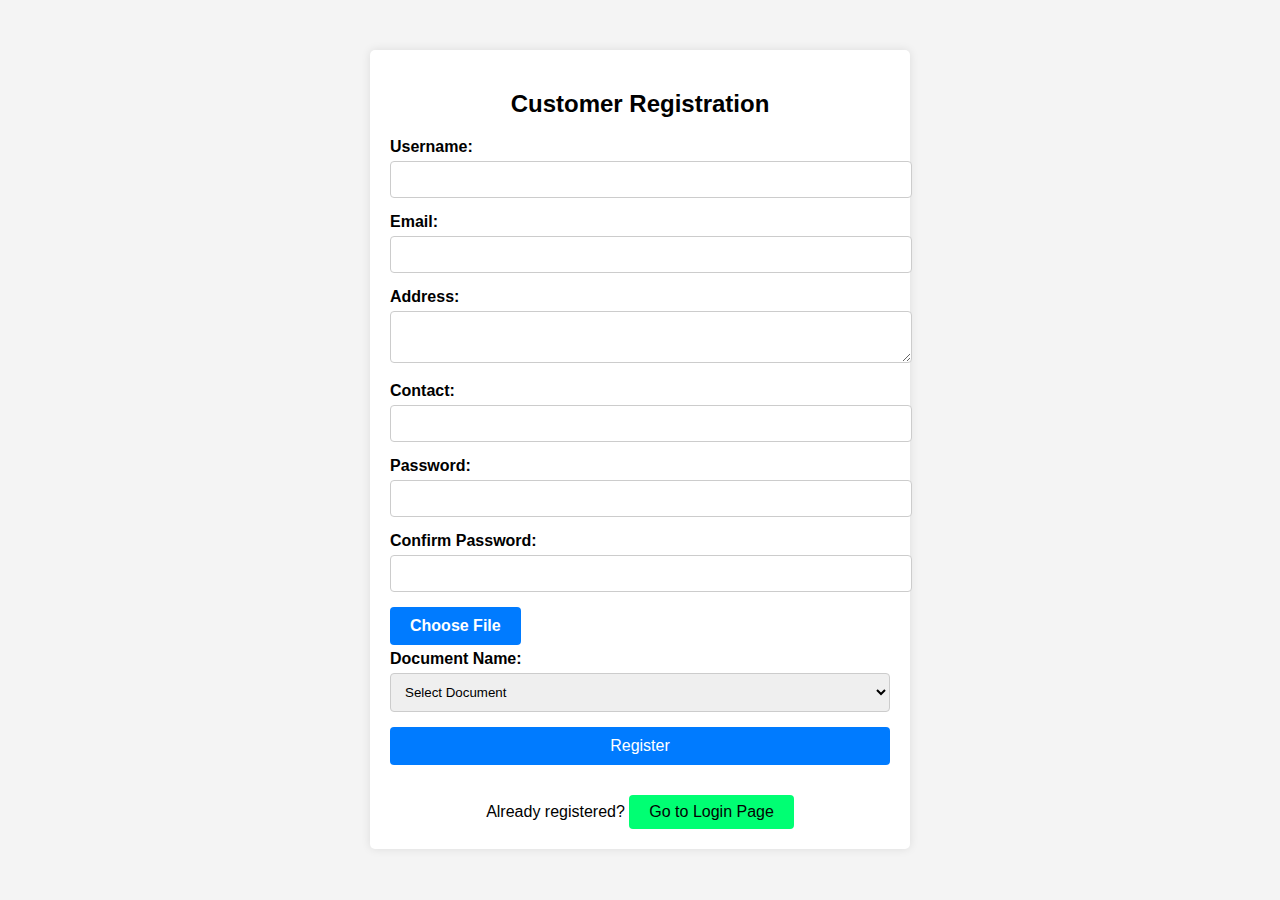
<file: index.html>
<!DOCTYPE html>
<html lang="en">
<head>
    <meta charset="UTF-8">
    <meta name="viewport" content="width=device-width, initial-scale=1.0">
    <title>User Registration</title>
    <link rel="stylesheet" type="text/css" href="styles.css">
</head>
<body>
    <div class="container">
        <h2>Customer Registration</h2>
        <form id="registrationForm" action="register.php" method="POST" enctype="multipart/form-data" onsubmit="return validateForm()">
            <label for="username">Username:</label>
            <input type="text" id="username" name="username" required>
            <span id="usernameError" class="error"></span>
            
            <label for="email">Email:</label>
            <input type="email" id="email" name="email" required>
            <span id="emailError" class="error"></span>
            
            <label for="address">Address:</label>
            <textarea id="address" name="address" required></textarea>
            <span id="addressError" class="error"></span>
            
            <label for="contact">Contact:</label>
            <input type="tel" id="contact" name="contact" required>
            <span id="contactError" class="error"></span>
            
            <label for="password">Password:</label>
            <input type="password" id="password" name="password" required>
            <span id="passwordError" class="error"></span>
            
            <label for="confirmPassword">Confirm Password:</label>
            <input type="password" id="confirmPassword" name="confirmPassword" required>
            <span id="confirmPasswordError" class="error"></span>
            
            <label for="document" class="file-upload-btn">Choose File</label>
            <input type="file" id="document" name="document" required style="display: none;">
            <span id="documentError" class="error"></span>
            
            <label for="documentName">Document Name:</label>
            <select id="documentName" name="documentName" required>
                <option value="">Select Document</option>
                <option value="passport">Passport</option>
                <option value="driver_license">Driver's License</option>
                <option value="id_card">ID Card</option>
                <!-- Add more options as needed -->
            </select>
            <span id="documentNameError" class="error"></span>
            
            <input type="submit" value="Register">
            <div class="login-option">
                <p>Already registered? <a href="login.html">Go to Login Page</a></p>
            </div>
        </form>
    </div>

    <script src="validation.js"></script>
</body>
</html>
</file>
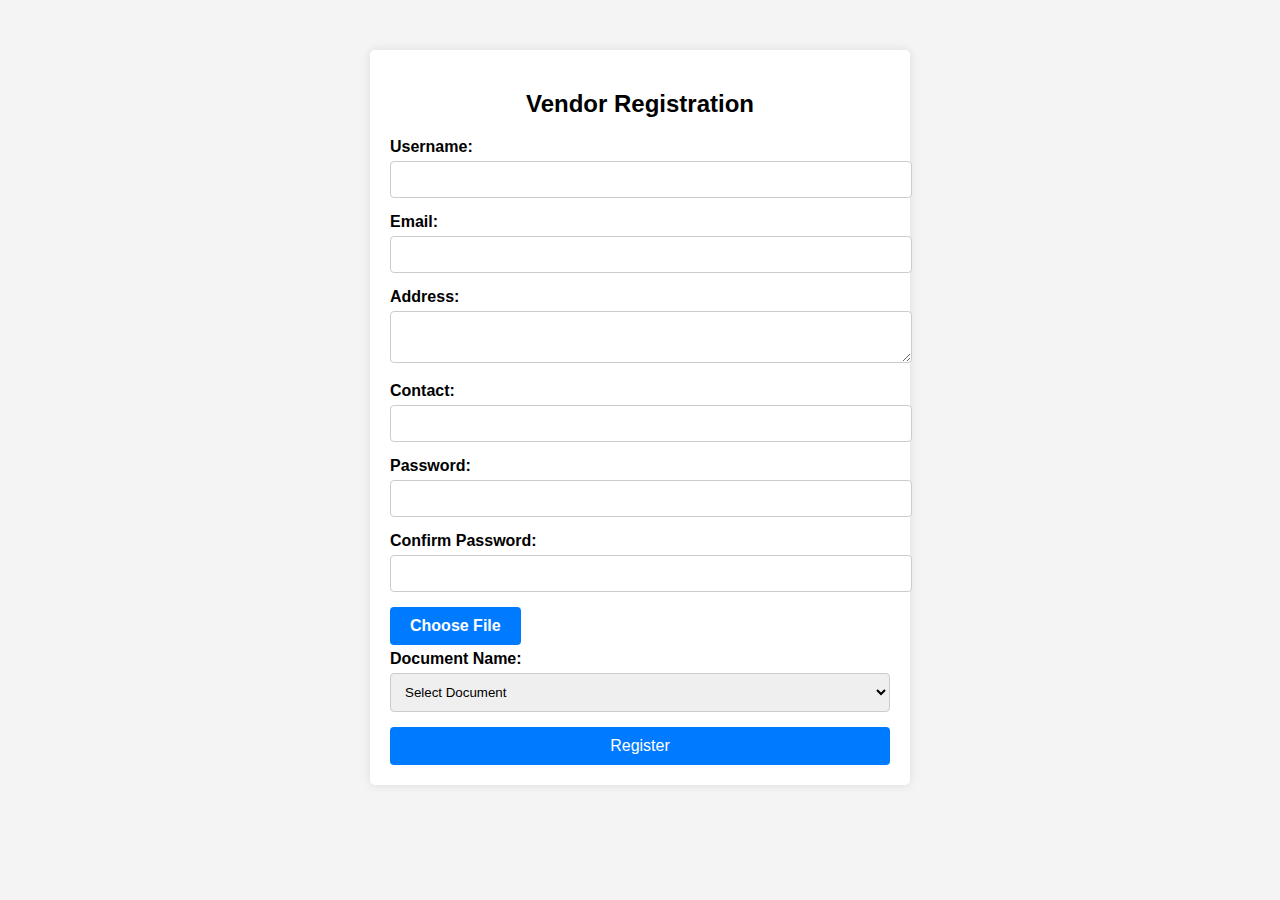
<file: registration.html>
<!DOCTYPE html>
<html lang="en">
<head>
    <meta charset="UTF-8">
    <meta name="viewport" content="width=device-width, initial-scale=1.0">
    <title>User Registration</title>
    <link rel="stylesheet" type="text/css" href="styles.css">
</head>
<body>
    <div class="container">
        <h2>Vendor Registration</h2>
        <form id="registrationForm" action="register.php" method="POST" enctype="multipart/form-data" onsubmit="return validateForm()">
            <label for="username">Username:</label>
            <input type="text" id="username" name="username" required>
            <span id="usernameError" class="error"></span>
            
            <label for="email">Email:</label>
            <input type="email" id="email" name="email" required>
            <span id="emailError" class="error"></span>
            
            <label for="address">Address:</label>
            <textarea id="address" name="address" required></textarea>
            <span id="addressError" class="error"></span>
            
            <label for="contact">Contact:</label>
            <input type="tel" id="contact" name="contact" required>
            <span id="contactError" class="error"></span>
            
            <label for="password">Password:</label>
            <input type="password" id="password" name="password" required>
            <span id="passwordError" class="error"></span>
            
            <label for="confirmPassword">Confirm Password:</label>
            <input type="password" id="confirmPassword" name="confirmPassword" required>
            <span id="confirmPasswordError" class="error"></span>
            
            <label for="document" class="file-upload-btn">Choose File</label>
            <input type="file" id="document" name="document" required style="display: none;">
            <span id="documentError" class="error"></span>
            
            <label for="documentName">Document Name:</label>
            <select id="documentName" name="documentName" required>
                <option value="">Select Document</option>
                <option value="passport">Passport</option>
                <option value="driver_license">Driver's License</option>
                <option value="id_card">ID Card</option>
                <!-- Add more options as needed -->
            </select>
            <span id="documentNameError" class="error"></span>
            
            <input type="submit" value="Register">
        </form>
    </div>

    <script src="validation.js"></script>
</body>
</html>
</file>
<file: styles.css>
body {
    font-family: Arial, sans-serif;
    margin: 0;
    padding: 0;
    background-color: #f4f4f4;
}

.container {
    max-width: 500px;
    margin: 50px auto;
    padding: 20px;
    background-color: #fff;
    border-radius: 5px;
    box-shadow: 0 0 10px rgba(0, 0, 0, 0.1);
}

h2 {
    text-align: center;
    margin-bottom: 20px;
}

label {
    display: block;
    margin-bottom: 5px;
    font-weight: bold;
}

input[type="text"],
input[type="email"],
input[type="tel"],
input[type="password"],
textarea,
select {
    width: 100%;
    padding: 10px;
    margin-bottom: 15px;
    border: 1px solid #ccc;
    border-radius: 4px;
}

.file-upload-btn {
    display: inline-block;
    background-color: #007bff;
    color: #fff;
    padding: 10px 20px;
    border-radius: 4px;
    cursor: pointer;
}

.file-upload-btn:hover {
    background-color: #0056b3;
}

/* Style the file input to be hidden */
input[type="file"] {
    display: none;
}

input[type="submit"] {
    width: 100%;
    padding: 10px;
    border: none;
    border-radius: 4px;
    background-color: #007bff;
    color: #fff;
    cursor: pointer;
    font-size: 16px;
}

input[type="submit"]:hover {
    background-color: #0056b3;
}

.error {
    color: red;
    font-size: 14px;
    margin-top: 5px;
}

/* Login option */
.login-option {
    text-align: center;
    margin-top: 20px;
}

.login-option p {
    display: inline-block; /* Ensure inline-block for proper alignment */
    vertical-align: middle; /* Align vertically with other elements */
    margin: 10px 0 0; /* Adjust margins as needed */
}

.login-option a {
    display: inline-block;
    padding: 8px 20px;
    background-color: #00ff73;
    color: #030303;
    text-decoration: none;
    border-radius: 4px;
    transition: background-color 0.3s ease;
}

.login-option a:hover {
    background-color: #f550dc;
}
</file>
